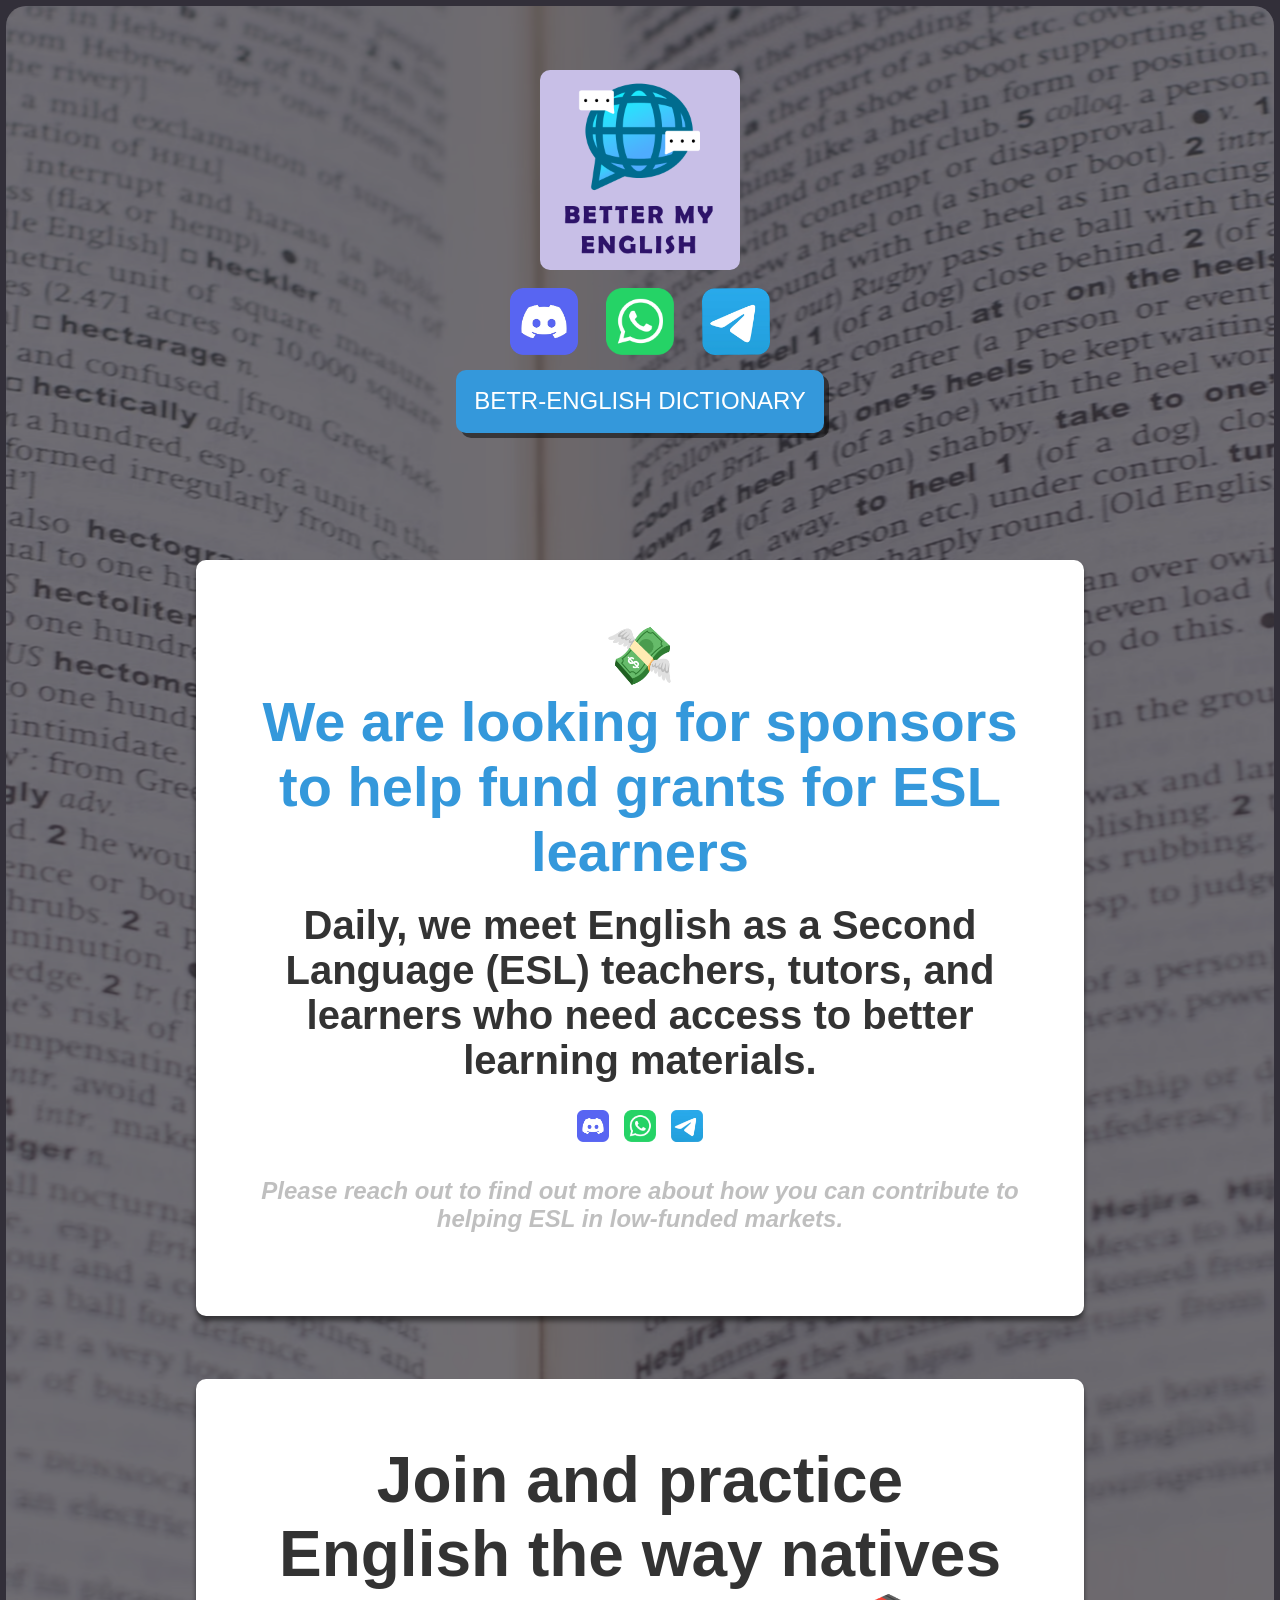
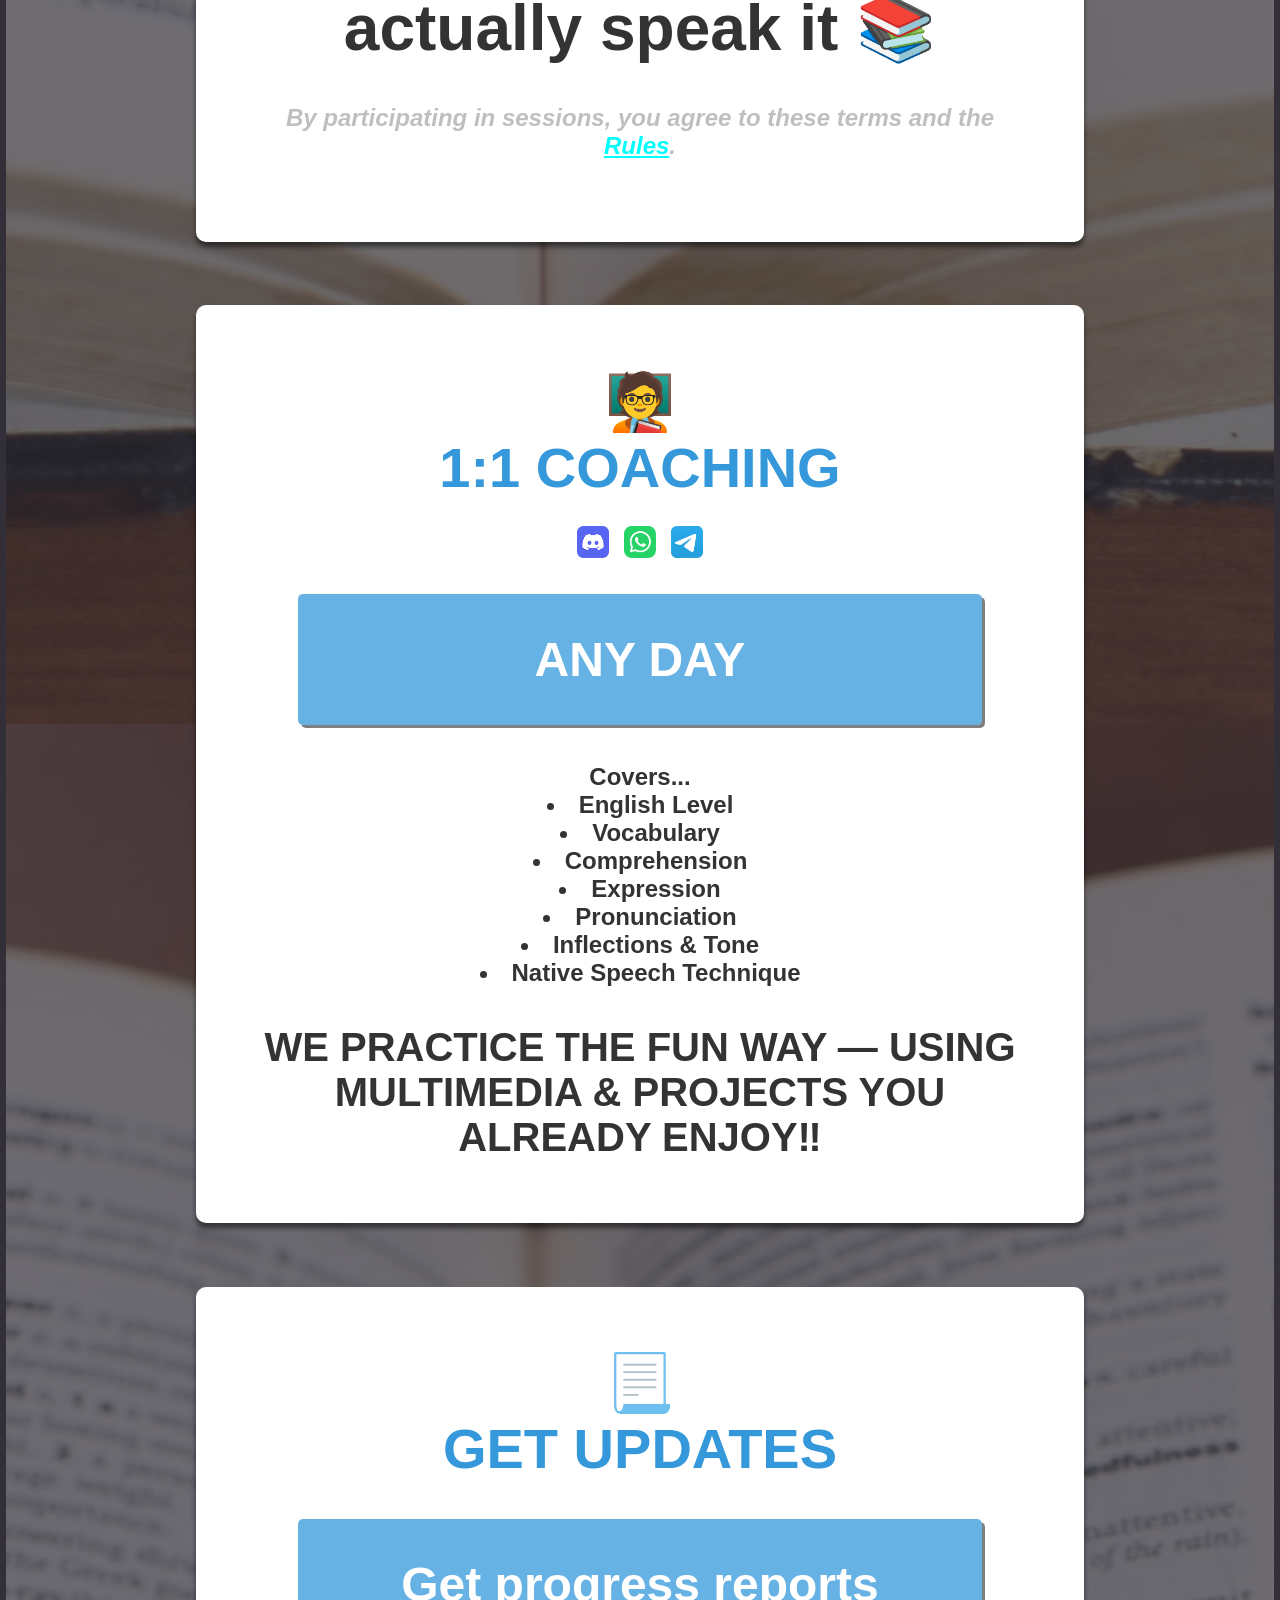
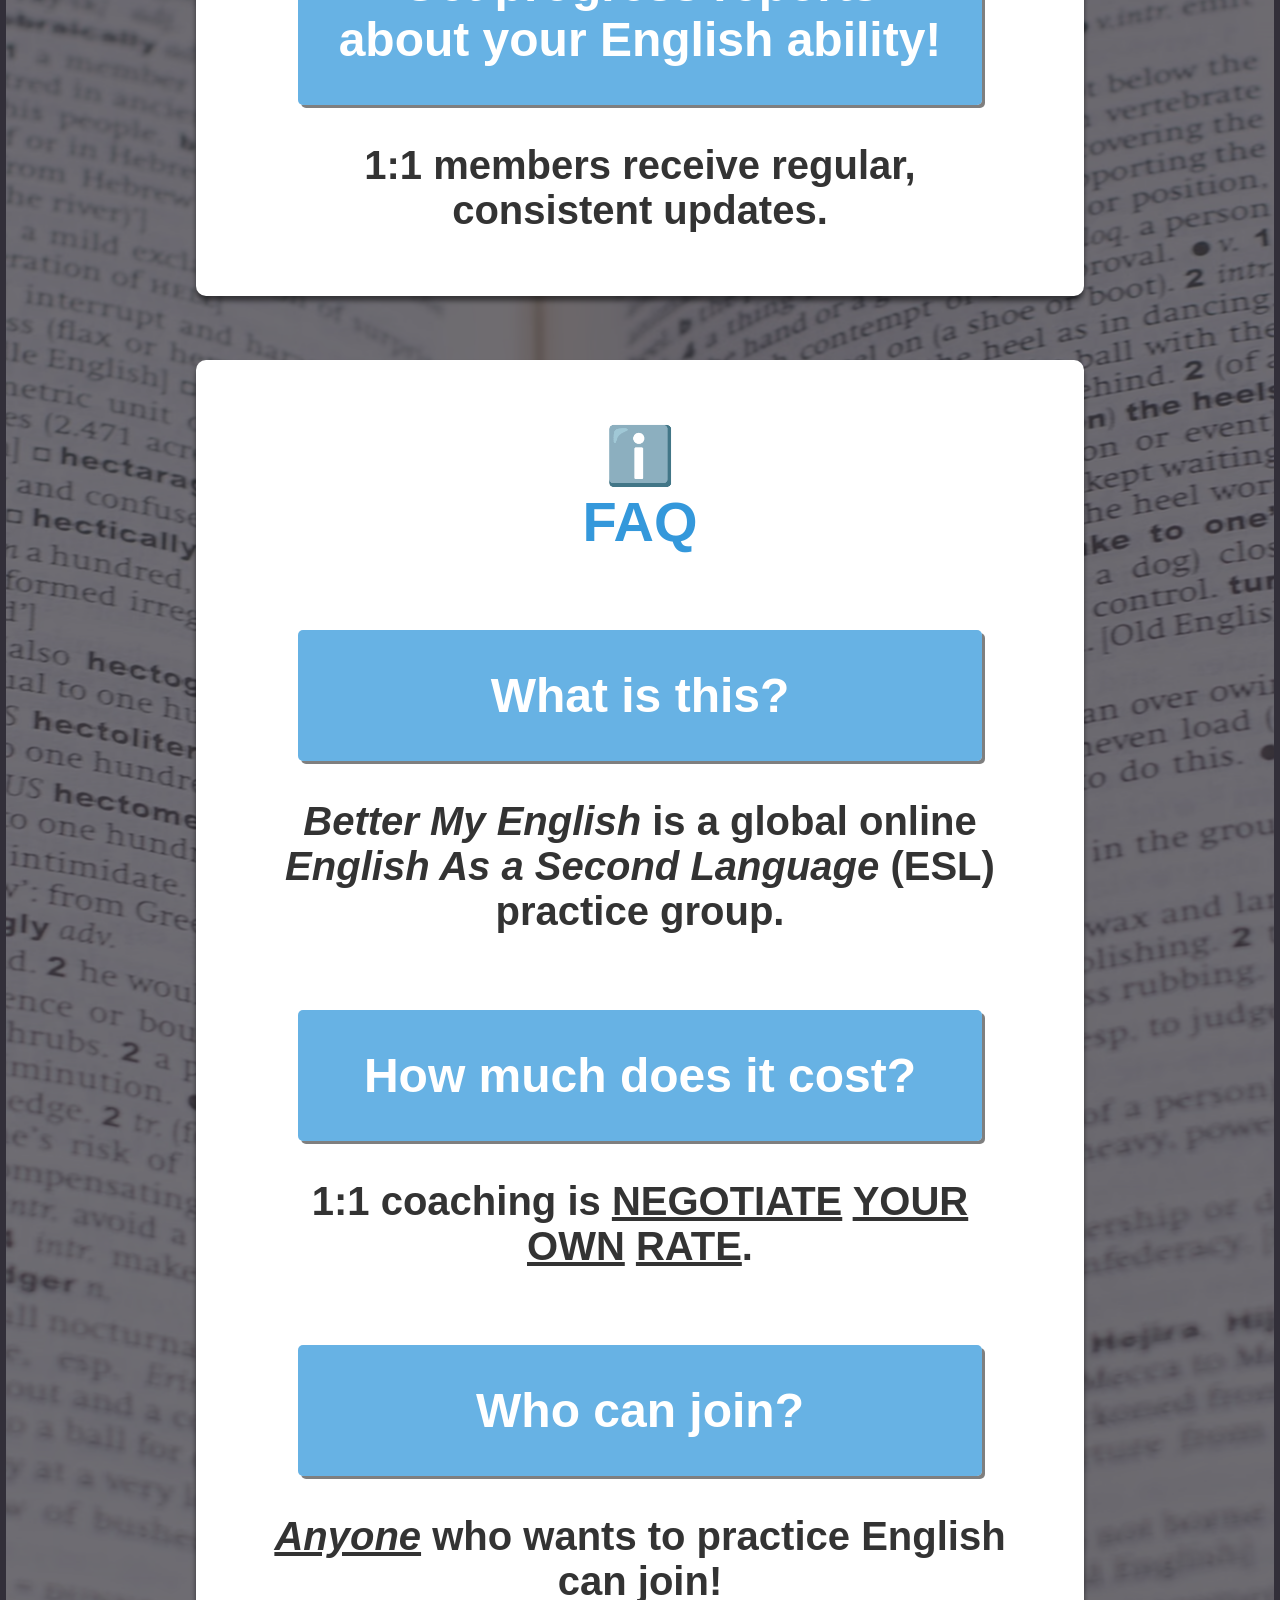
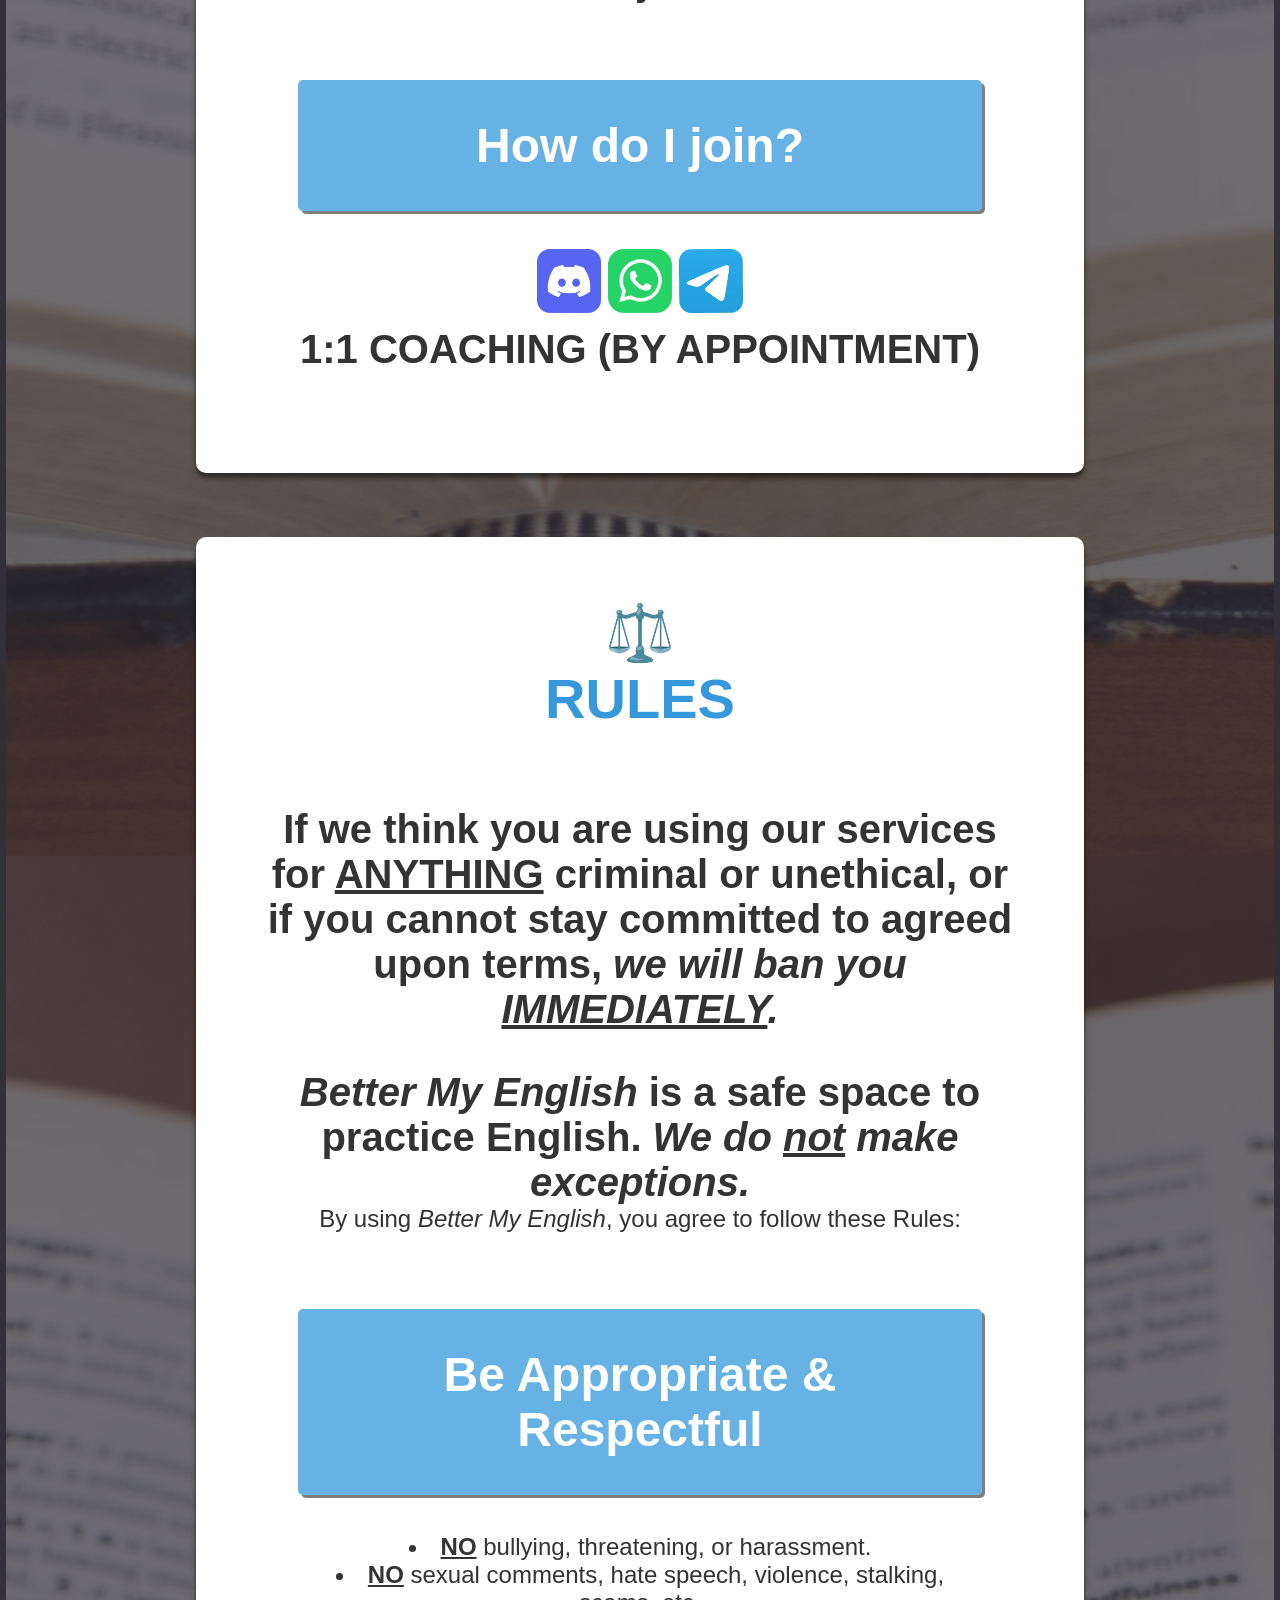
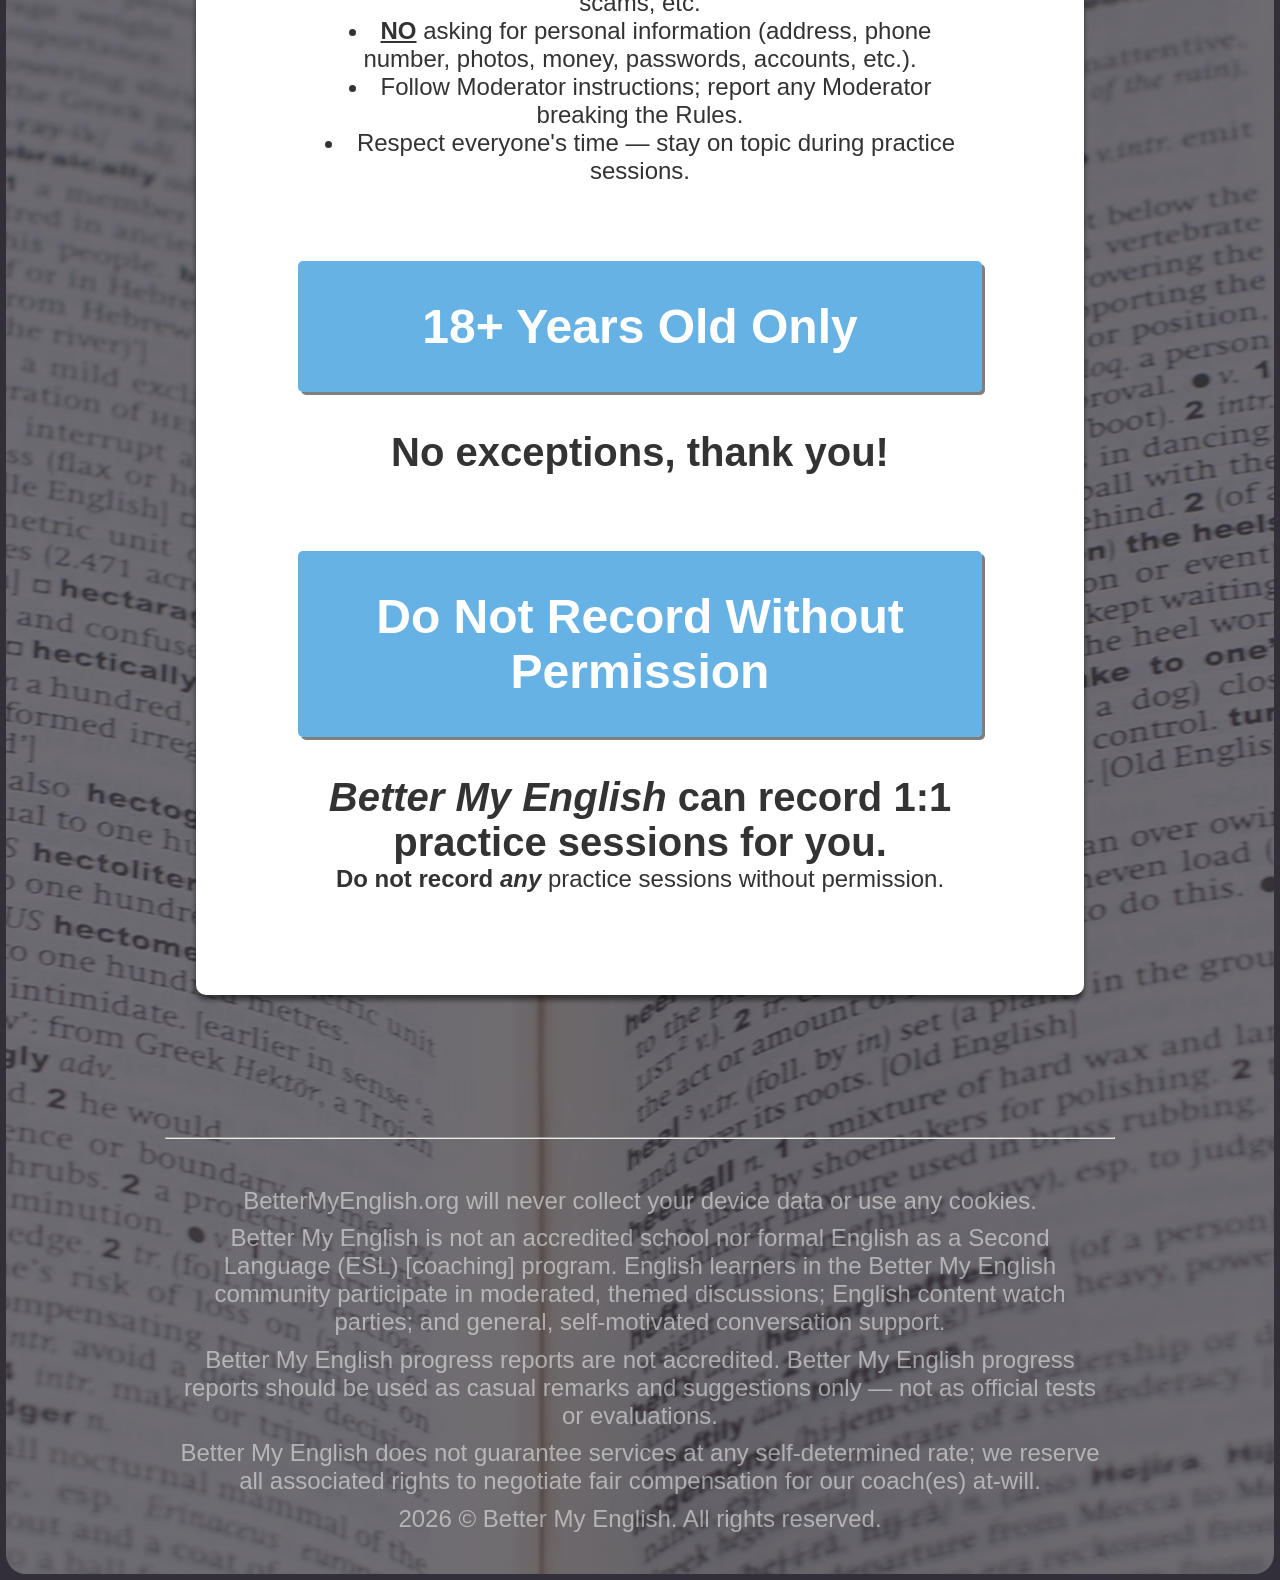
<file: index.html>
<!DOCTYPE html>
  <html lang="en">
    <head>
      <meta charset="UTF-8">
      <meta name="viewport" content="width=device-width, initial-scale=1.0">
      <meta name="description" content="Better My English">
      <title>Home | Better My English</title>
      <link rel="icon" type="image/x-icon" href="./favicon.ico">
      <link rel="stylesheet" href="styles.css">
    </head>
    <body>
      <div id="bodyBackgroundDiv">
        <div id="headerDiv">
          <div>
            <img class="hyperlinked" id="headerLogo" data-redirect-link="0" src="logo.png"/>
          </div>
          <div id="iconsDiv">
            <img class="socialIcon hyperlinked" data-redirect-link="1" src="158568.png"/>
            <img class="socialIcon hyperlinked" data-redirect-link="2" src="67863765.png"/>
            <img class="socialIcon hyperlinked" data-redirect-link="3" src="97741684.png"/>
          </div>
          <button id="betr_button" class="hyperlinked" data-redirect-link="4">BETR-ENGLISH DICTIONARY</button>
        </div>
        <main>
          <section>
            <h2>💸</h2>
            <h2>We are looking for sponsors to help fund grants for ESL learners</h2>
            <h3 style="margin: 2.5% 0 2.5% 0;"">Daily, we meet English as a Second Language (ESL) teachers, tutors, and learners who need access to better learning materials.</h3>
            <h3 class="h3_socialIconGroup"><img class="hyperlinked miniSocialIcon" src="158568.png" data-redirect-link="1"><img class="hyperlinked miniSocialIcon" src="67863765.png" data-redirect-link="2"><img class="hyperlinked miniSocialIcon" src="97741684.png" data-redirect-link="3"></h3>
            <h4 style="margin: 2.5% 0 2.5% 0; font-style: italic; color: rgba(0, 0, 0, 0.25);">Please reach out to find out more about how you can contribute to helping ESL in low-funded markets.</h4>
          </section>
          <section>
            <h1>Join and practice English the way natives actually speak it 📚</h1>
            <h4 style="margin: 5% 0 2.5% 0; font-style: italic; color: rgba(0, 0, 0, 0.25);">By participating in sessions, you agree to these terms and the <a href="#rules_anchor">Rules</a>.</h4>
          </section>
          <section>
            <h2>🧑‍🏫</h2>
            <h2>1:1 COACHING</h2>
            <h3 class="h3_socialIconGroup"><img class="hyperlinked miniSocialIcon" src="158568.png" data-redirect-link="1"><img class="hyperlinked miniSocialIcon" src="67863765.png" data-redirect-link="2"><img class="hyperlinked miniSocialIcon" src="97741684.png" data-redirect-link="3"></h3>
            <h3 class="h3_heading">ANY DAY</h3>
            <h4 style="margin: 5% 0 0 0;">
              Covers...
              <ul>
                <li>English Level</li>
                <li>Vocabulary</li>
                <li>Comprehension</li>
                <li>Expression</li>
                <li>Pronunciation</li>
                <li>Inflections & Tone</li>
                <li>Native Speech Technique</li>
              </ul>
            </h4>
            <p class="h3_subheading">WE PRACTICE THE FUN WAY — USING MULTIMEDIA & PROJECTS YOU ALREADY ENJOY‼️</p>
          </section>
          <section>
            <h2>📃</h2>
            <h2>GET UPDATES</h2>
            <h3 class="h3_heading" style="margin: 5% auto 0 auto;">Get progress reports about your English ability!</h3>
            <p class="h3_subheading">1:1 members receive regular, consistent updates.</p>
          </section>
          <section>
            <h2>ℹ️</h2>
            <h2>FAQ</h2>
            <h3 class="h3_heading" style="margin: 10% auto 0 auto;">What is this?</h3>
            <p class="h3_subheading"><span style="font-style: italic;">Better My English</span> is a global online <span style="font-weight: bold; font-style: italic;">English As a Second Language</span> (<span style="font-weight: bold;">ESL</span>) practice group.</p>
            <h3 class="h3_heading" style="margin: 10% auto 0 auto;">How much does it cost?</h3>
            <p class="h3_subheading">1:1 coaching is <span style="text-decoration: underline;">NEGOTIATE</span> <span style="text-decoration: underline;">YOUR</span> <span style="text-decoration: underline;">OWN</span> <span style="text-decoration: underline;">RATE</span>.</p>
            <h3 class="h3_heading" style="margin: 10% auto 0 auto;">Who can join?</h3>
            <p class="h3_subheading"><span style="font-weight: bold; text-decoration: underline; font-style: italic;">Anyone</span> who wants to practice English can join!</p>
            <h3 class="h3_heading" style="margin: 10% auto 0 auto;">How do I join?</h3>
            <p style="margin: 5% auto 0 auto;">
              <img class="midSocialIcon hyperlinked" src="158568.png" data-redirect-link="1"/>
              <img class="midSocialIcon hyperlinked" src="67863765.png" data-redirect-link="2"/>
              <img class="midSocialIcon hyperlinked" src="97741684.png" data-redirect-link="3"/>
            </p>
            <p class="h3_subheading" style="margin: 1% auto 5% auto;">1:1 COACHING (BY APPOINTMENT)</p>
          </section>
          <section id="rules_anchor">
            <h2>⚖️</h2>
            <h2>RULES</h2>
            <h3 style="margin: 10% auto 0 auto;">
              If we think you are using our services for <span style="text-decoration: underline;">ANYTHING</span> criminal or unethical, or if you cannot stay committed to agreed upon terms, <span style="font-style: italic;">we will ban you <span style="text-decoration: underline;">IMMEDIATELY</span>.
            </h3>
            <p class="h3_subheading"><span style="font-style: italic;">Better My English</span> is a safe space to practice English. <span style="font-style: italic;">We do <span style="text-decoration: underline; font-weight: bold;">not</span> make exceptions.</span></p>
            <p>By using <span style="font-style: italic;">Better My English</span>, you agree to follow these Rules:</p>
            <h3 class="h3_heading" style="margin: 10% auto 0 auto;">Be Appropriate & Respectful</h3>
            <p class="h3_subheading">
              <ul>
                <li><span style="font-weight: bold; text-decoration: underline;">NO</span> bullying, threatening, or harassment.</li>
                <li><span style="font-weight: bold; text-decoration: underline;">NO</span> sexual comments, hate speech, violence, stalking, scams, etc.</li>
                <li><span style="font-weight: bold; text-decoration: underline;">NO</span> asking for personal information (address, phone number, photos, money, passwords, accounts, etc.).</li>
                <li>Follow Moderator instructions; report any Moderator breaking the Rules.</li>
                <li>Respect everyone's time — stay on topic during practice sessions.</li>
              </ul>
            </p>
            <h3 class="h3_heading" style="margin: 10% auto 0 auto;">18+ Years Old Only</h3>
            <p class="h3_subheading">No exceptions, thank you!</p>
            <h3 class="h3_heading" style="margin: 10% auto 0 auto;">Do Not Record Without Permission</h3>
            <p class="h3_subheading"><span style="font-style: italic;">Better My English</span> can record 1:1 practice sessions for you.</p>
            <p style="margin: 0 auto 5% auto;"><span style="font-weight: bold;">Do not record</span> <span style="font-weight: bold; font-style: italic;">any</span> practice sessions without permission.</p>
          </section>
        </main>
        <footer>
          <hr>
          <p>BetterMyEnglish.org will never collect your device data or use any cookies.
          <p>
            Better My English is not an accredited school nor formal English as a Second Language (ESL) [coaching] program. English learners in the Better My English community participate in moderated, themed discussions; English content watch parties; and general, self-motivated conversation support.
          </p>
          <p>
            Better My English progress reports are not accredited. Better My English progress reports should be used as casual remarks and suggestions only — not as official tests or evaluations.
          </p>
          <p>
            Better My English does not guarantee services at any self-determined rate; we reserve all associated rights to negotiate fair compensation for our coach(es) at-will.
          </p>
          <p>2026 &copy; Better My English. All rights reserved.</p>
        </footer>
        <script src="./global.js"></script>
      </div>
    </body> 
  </html>
</file>
<file: styles.css>
* {
  
  margin: 0 auto;
  padding: 0;
  box-sizing: border-box;
  
}

a {

  color: cyan;
  
}

p {

  font-size: 1.5rem;

}

hr {

  margin: 5% auto 5% auto;

}

li {

  width: 85%;
  list-style-position: inside;
  justify-self: center;
  font-size: 1.5rem;

}

button {

  width: 80%;
  height: fit-content;

  padding: 5% 10%;

  background-color: #3498db;

  box-shadow: 5px 5px rgba(0, 0, 0, 0.5);

  border: none;
  border-radius: 10px;

}

#betr_button {

  width: fit-content;
  padding: 2%;
  font-size: 1.5rem;
  color: #FFFFFF;

}  #betr_button:hover {
  
  cursor: pointer;
  opacity: 0.666;

}

body {
  
  font-family: 'Arial', sans-serif;
  background-color: rgba(50, 47, 57, 1);
  color: #333;
  text-align: center;
  margin: 0.5%;
  text-decoration-skip: space;
  
}

#bodyBackgroundDiv {

  left: 0;
  top: 0;
  margin: 0 auto;
  padding: 0;
  z-index: -10;
  background-image: url(2356123245.avif);
  background-size: auto;
  background-position: center;
  border-radius: 20px;

}

#headerDiv {

  display: flex;
  flex-direction: column;

  width: 80%;

  align-items: center;
  align-self: center;
  justify-items: center;
  justify-self: center;
  justify-content: center;

  padding: 5%;

}

#headerLogo {

  min-width: 200px;
  width: 15vh;
  max-width: 200px;
  border-radius: 10px;
  
}
#headerLogo:hover {

  cursor: pointer;

}

#iconsDiv {

  display: flex;
  align-items: center;
  align-content: center;
  align-self: center;
  justify-items: center;
  justify-content: center;
  justify-self: center;

}

.socialIcon {

  min-width: 50px;
  width: 6rem;
  max-width: 200px;

  margin: 5%;

}
.socialIcon:hover {

  cursor: pointer;

}

.midSocialIcon {

  min-width: 33px;
  width: 4rem;
  max-width: 150px;

}

.miniSocialIcon {

  min-width: 25px;
  width: 2rem;
  max-width: 100px;

  margin: 1%;

}
.miniSocialIcon:hover {

  cursor: pointer;

}

#youtubeIcon {

  min-width: 50px;
  width: 7.5rem;
  max-width: 200px;
  
}
#youtubeIcon:hover {

  cursor: pointer;

}

header {
  
  display: flex;
  flex-direction: row;
  width: 80%;
  justify-self: center;
  justify-content: space-evenly;
  margin: 0 auto 10% auto;
  background-color: rgba(52, 152, 219, 1);
  color: white;
  box-shadow: 5px 5px rgba(0, 0, 0, 0.5);
  border: none;
  border-radius: 10px;
  
}

header h1 {
  
  font-size: 2.5em;
  
}

header p {
  
  font-size: 1.2em;
  
}

.navlink {

  width: 50%;
  height: 100%;
  padding: 1rem;

}
.navlink:hover {

  background-color: rgba(255, 255, 255, 0.25);
  cursor: pointer;

}

main {
  
  width: 100%;
  font-size: 1.5em;
  
}

footer {

  width: 80%;

  justify-self: center;
  
  font-size: 0.9em;
  color: rgba(255, 255, 255, 0.5);

  padding: 2.5%;
  
}

footer p {
  
  margin: 1%;
  
}

section {

  width: 70%;
  
  background-color: white;
  border-radius: 10px;
  padding: 5%;
  box-shadow: 0 5px 5px rgba(0, 0, 0, 0.5);
  margin: 5% auto;
  
}

h1 {

  font-size: 4rem;

}

h2 {
  
  font-size: 3.5rem;
  color: #3498db;
  
}

.h2_2 {

  color: white;

}

h3 {

  font-size: 2.5rem;
}

.h3_heading {

  width: 90%;
  justify-self: center;
  padding: 5%;
  font-size: 3rem;
  color: white;
  background-color: rgba(52, 152, 219, 0.75);
  box-shadow: 3px 3px rgba(0, 0, 0, 0.5);
  border-radius: 5px;

}

.h3_subheading {

  margin: 5% auto 0 auto;
  font-size: 2.5rem;
  font-weight: bold;

}

.h3_socialIconGroup {

  margin: 2.5% auto;

}

section {
  
  animation: fadeIn 2s ease-in-out;
  
}

.hyperlinked:hover {

  opacity: 0.666;
  cursor: pointer;

}

#cta_button {

  margin: 5%;

}
#cta_button:hover {

  cursor: pointer;
  
}

.youtubeVideo {

  min-width: 70%;
  width: 50vw;
  min-height: 100%;
  height: 50vh;
  box-shadow: 0 5px 5px rgba(0, 0, 0, 0.5);
  border-radius: 10px;
  
}

@media (max-aspect-ratio: 1/1) {

  h1 {

    font-size: 2.5rem;

  }

  header {

    flex-direction: column;

  }

  .navlink {

    width: 100%;

  }

  #headerDiv {

    display: flex;
    flex-direction: column;

    justify-content: center;
    justify-self: center;

    padding: 5%;
  
  }

  #iconsDiv {

    margin: 5% 0 5% 0;

  }
  
  .midSocialIcon {

    min-width: 33px;
    width: 4rem;
    max-width: 150px;

  }

  footer {

    padding: 5%;

  }

  main {

    width: 100%;

  }

  section {

    width: 90%;
    padding: 10%;

  }

  .h3_heading {

    font-size: 2.5rem;

  }

  .youtubeVideo {

    width: 90%;
    height: auto;
    
  }

}


@keyframes fadeIn {
  
  from {
    opacity: 0;
    
  }
  to {
    opacity: 1;
  }
  
}
</file>
